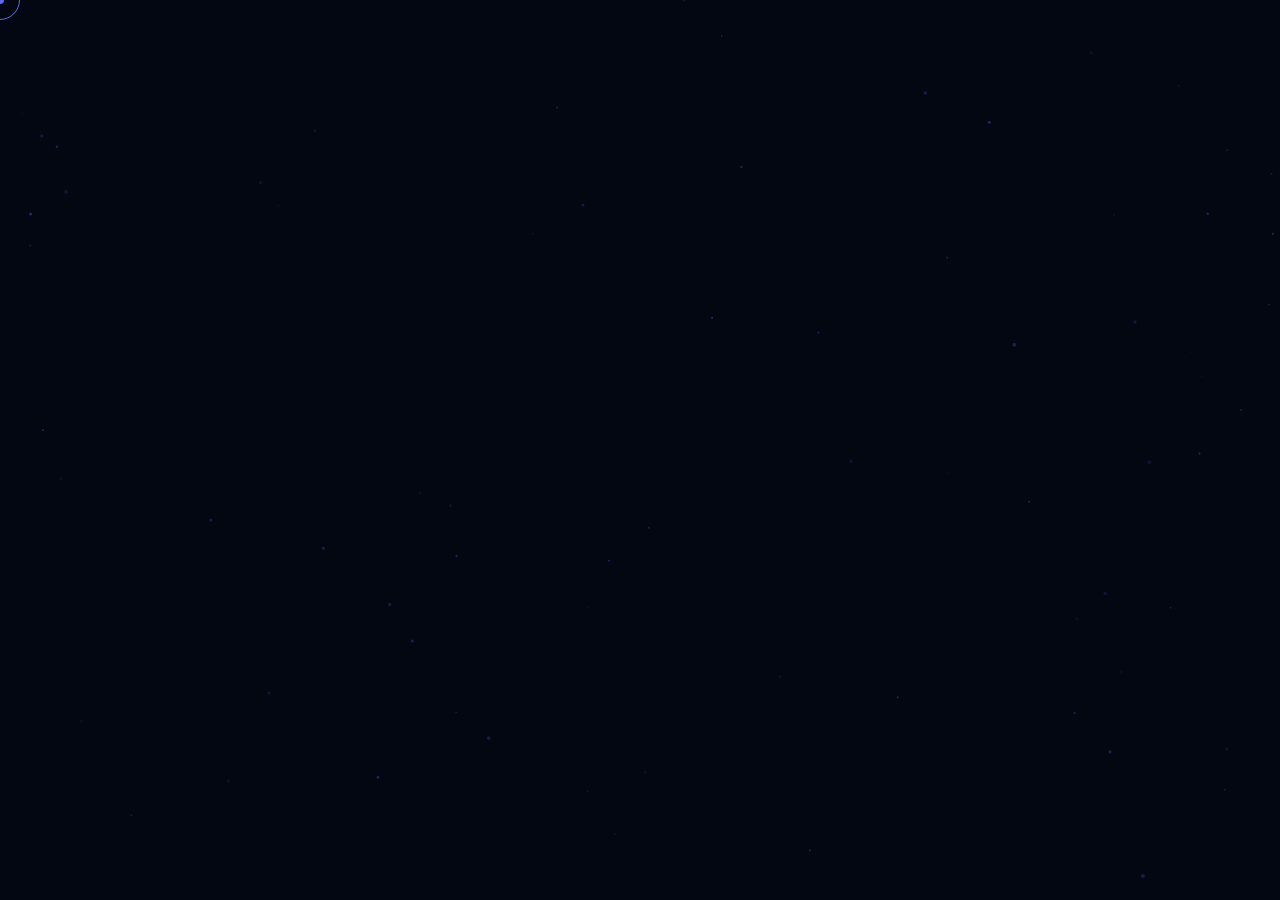
<file: contact.html>
<!DOCTYPE html>
<html lang="en">
<head>
    <meta charset="UTF-8">
    <meta name="viewport" content="width=device-width, initial-scale=1.0">
    <title>Contact | Kaushik Singha</title>
    
    <link rel="preconnect" href="https://fonts.googleapis.com">
    <link rel="preconnect" href="https://fonts.gstatic.com" crossorigin>
    <link href="https://fonts.googleapis.com/css2?family=Inter:wght@300;400;600;800&family=JetBrains+Mono:wght@400;700&display=swap" rel="stylesheet">
    <link rel="stylesheet" href="https://cdnjs.cloudflare.com/ajax/libs/font-awesome/6.4.0/css/all.min.css">
    <script src="https://cdnjs.cloudflare.com/ajax/libs/gsap/3.12.2/gsap.min.js"></script>

    <style>
        /* -----------------------------------------------------------
           SAME STYLES AS BEFORE (Theme & Form)
           ----------------------------------------------------------- */
        :root {
            --bg-dark: #030712;
            --bg-card: rgba(17, 24, 39, 0.7);
            --primary: #6366f1;
            --secondary: #ec4899;
            --text-main: #f9fafb;
            --text-muted: #9ca3af;
            --border: rgba(255, 255, 255, 0.1);
            --radius-lg: 24px;
        }

        * { margin: 0; padding: 0; box-sizing: border-box; cursor: none; }

        body {
            background-color: var(--bg-dark);
            color: var(--text-main);
            font-family: 'Inter', sans-serif;
            overflow: hidden;
            height: 100vh;
            display: flex;
            align-items: center;
            justify-content: center;
        }

        .cursor-dot, .cursor-outline {
            position: fixed; top: 0; left: 0; transform: translate(-50%, -50%);
            border-radius: 50%; z-index: 9999; pointer-events: none;
        }
        .cursor-dot { width: 8px; height: 8px; background-color: var(--primary); }
        .cursor-outline {
            width: 40px; height: 40px; border: 1px solid var(--primary);
            transition: width 0.2s, height 0.2s, background-color 0.2s;
        }
        body.hovering .cursor-outline {
            width: 60px; height: 60px; background-color: rgba(99, 102, 241, 0.1); border-color: var(--secondary);
        }

        #galaxy-canvas { position: fixed; top: 0; left: 0; width: 100%; height: 100%; z-index: -1; opacity: 0.6; }

        .contact-container {
            width: 90%;
            max-width: 600px;
            background: rgba(17, 24, 39, 0.6);
            backdrop-filter: blur(20px);
            border: 1px solid var(--border);
            border-radius: var(--radius-lg);
            padding: 50px;
            position: relative;
            box-shadow: 0 20px 50px rgba(0,0,0,0.5);
            opacity: 0;
            transform: translateY(30px);
            animation: formReveal 0.8s cubic-bezier(0.2, 0.8, 0.2, 1) forwards 0.3s;
        }

        @keyframes formReveal { to { opacity: 1; transform: translateY(0); } }

        .back-link {
            position: absolute; top: 30px; left: 30px;
            color: var(--text-muted); text-decoration: none; font-size: 0.9rem;
            display: flex; align-items: center; gap: 8px; transition: 0.3s;
        }
        .back-link:hover { color: var(--primary); transform: translateX(-5px); }

        h2 { font-size: 2rem; margin-bottom: 10px; text-align: center; font-weight: 800; letter-spacing: -1px; }
        .subtitle { text-align: center; color: var(--text-muted); margin-bottom: 40px; font-size: 0.95rem; }

        .form-group { margin-bottom: 20px; position: relative; }
        label { display: block; font-family: 'JetBrains Mono'; font-size: 0.75rem; color: var(--text-muted); margin-bottom: 8px; text-transform: uppercase; letter-spacing: 1px; }

        input, textarea {
            width: 100%;
            background: rgba(255,255,255,0.03);
            border: 1px solid var(--border);
            border-radius: 12px;
            padding: 15px;
            color: var(--text-main);
            font-family: 'Inter', sans-serif;
            font-size: 1rem;
            transition: 0.3s;
            outline: none;
        }

        input:focus, textarea:focus {
            border-color: var(--primary);
            background: rgba(99, 102, 241, 0.05);
            box-shadow: 0 0 15px rgba(99, 102, 241, 0.1);
        }

        textarea { resize: none; height: 120px; }

        .btn-submit {
            width: 100%; padding: 16px;
            background: linear-gradient(135deg, var(--primary), var(--secondary));
            color: white; border: none; border-radius: 12px;
            font-weight: 700; font-size: 1rem; margin-top: 10px;
            transition: 0.3s; box-shadow: 0 4px 20px rgba(99, 102, 241, 0.4);
        }
        .btn-submit:hover { transform: translateY(-2px); box-shadow: 0 8px 30px rgba(99, 102, 241, 0.6); }

        /* Success Overlay */
        .success-overlay {
            position: absolute; inset: 0;
            background: rgba(3, 7, 18, 0.95);
            display: flex; flex-direction: column; align-items: center; justify-content: center;
            border-radius: var(--radius-lg);
            z-index: 10;
            opacity: 0; pointer-events: none;
            transition: 0.5s;
        }
        .success-overlay.active { opacity: 1; pointer-events: all; }
        .check-icon { font-size: 4rem; color: var(--primary); margin-bottom: 20px; }
        
        /* Error Message Style */
        .error-msg {
            color: #ef4444; font-size: 0.85rem; text-align: center; margin-top: 10px; display: none;
        }

        @media (max-width: 600px) {
            .contact-container { padding: 30px 20px; width: 95%; }
            h2 { font-size: 1.5rem; margin-top: 20px;}
        }
    </style>
</head>
<body>

    <div class="cursor-dot"></div>
    <div class="cursor-outline"></div>
    <canvas id="galaxy-canvas"></canvas>

    <div class="contact-container">
        <a href="index.html" class="back-link hover-trigger"><i class="fas fa-arrow-left"></i> Back</a>
        
        <h2>Say Hello</h2>
        <p class="subtitle">I'm always open to discussing new projects or opportunities.</p>

        <form id="contactForm" action="https://formspree.io/f/xqalbjbg" method="POST">
            
            <input type="text" name="_gotcha" style="display:none">

            <div class="form-group">
                <label>Your Name</label>
                <input type="text" name="name" class="hover-trigger" placeholder="John Doe" required>
            </div>

            <div class="form-group">
                <label>Email Address</label>
                <input type="email" name="email" class="hover-trigger" placeholder="john@example.com" required>
            </div>

            <div class="form-group">
                <label>Subject</label>
                <input type="text" name="_subject" class="hover-trigger" placeholder="Project Inquiry" required>
            </div>

            <div class="form-group">
                <label>Message</label>
                <textarea name="message" class="hover-trigger" placeholder="Tell me about your project..." required></textarea>
            </div>

            <button type="submit" class="btn-submit hover-trigger" id="submitBtn">Send Message <i class="fas fa-paper-plane"></i></button>
            <p class="error-msg" id="errorMsg">Something went wrong. Please try again.</p>
        </form>

        <div class="success-overlay" id="successMsg">
            <i class="fas fa-check-circle check-icon"></i>
            <h3>Message Sent!</h3>
            <p style="color: var(--text-muted); margin-top: 10px;">I'll get back to you shortly.</p>
            <a href="index.html" class="btn-submit hover-trigger" style="display: inline-block; width: auto; margin-top: 30px; padding: 10px 30px; text-decoration: none; text-align: center;">Back to Home</a>
        </div>
    </div>

    <script>
        /* -----------------------------------------------------------
           1. CURSOR LOGIC
           ----------------------------------------------------------- */
        const cursorDot = document.querySelector('.cursor-dot');
        const cursorOutline = document.querySelector('.cursor-outline');
        
        window.addEventListener('mousemove', function(e) {
            cursorDot.style.left = `${e.clientX}px`; cursorDot.style.top = `${e.clientY}px`;
            cursorOutline.animate({ left: `${e.clientX}px`, top: `${e.clientY}px` }, { duration: 500, fill: "forwards" });
        });

        document.body.addEventListener('mouseover', (e) => {
            if (e.target.closest('.hover-trigger')) document.body.classList.add('hovering');
            else document.body.classList.remove('hovering');
        });

        /* -----------------------------------------------------------
           2. BACKGROUND LOGIC
           ----------------------------------------------------------- */
        const canvas = document.getElementById('galaxy-canvas');
        const ctx = canvas.getContext('2d');
        let width, height, particles = [];

        function initGalaxy() {
            width = window.innerWidth; height = window.innerHeight;
            canvas.width = width; canvas.height = height;
            particles = [];
            const count = width > 800 ? 100 : 50;
            for(let i=0; i<count; i++) {
                particles.push({
                    x: Math.random() * width, y: Math.random() * height,
                    size: Math.random() * 2, speedX: (Math.random() - 0.5) * 0.5, speedY: (Math.random() - 0.5) * 0.5,
                    opacity: Math.random() * 0.5 + 0.1
                });
            }
        }
        function animateGalaxy() {
            ctx.clearRect(0, 0, width, height);
            particles.forEach(p => {
                p.x += p.speedX; p.y += p.speedY;
                if(p.x < 0) p.x = width; if(p.x > width) p.x = 0;
                if(p.y < 0) p.y = height; if(p.y > height) p.y = 0;
                ctx.beginPath(); ctx.arc(p.x, p.y, p.size, 0, Math.PI * 2);
                ctx.fillStyle = `rgba(99, 102, 241, ${p.opacity})`; ctx.fill();
            });
            requestAnimationFrame(animateGalaxy);
        }
        window.addEventListener('resize', initGalaxy); initGalaxy(); animateGalaxy();

        /* -----------------------------------------------------------
           3. FORMSPREE SUBMISSION (AJAX)
           ----------------------------------------------------------- */
        const form = document.getElementById('contactForm');
        const successOverlay = document.getElementById('successMsg');
        const submitBtn = document.getElementById('submitBtn');
        const errorMsg = document.getElementById('errorMsg');

        async function handleSubmit(event) {
            event.preventDefault();
            
            // UI Loading State
            const originalBtnText = submitBtn.innerHTML;
            submitBtn.innerHTML = 'Sending... <i class="fas fa-spinner fa-spin"></i>';
            submitBtn.disabled = true;
            errorMsg.style.display = 'none';

            // Gather Data
            const data = new FormData(event.target);
            
            // Send to Formspree using AJAX (fetch)
            fetch(event.target.action, {
                method: form.method,
                body: data,
                headers: {
                    'Accept': 'application/json'
                }
            }).then(response => {
                if (response.ok) {
                    // Success! Show Overlay
                    successOverlay.classList.add('active');
                    form.reset();
                } else {
                    // Error Handling
                    response.json().then(data => {
                        if (Object.hasOwn(data, 'errors')) {
                            errorMsg.textContent = data["errors"].map(error => error["message"]).join(", ");
                        } else {
                            errorMsg.textContent = "Oops! There was a problem submitting your form";
                        }
                        errorMsg.style.display = 'block';
                        submitBtn.innerHTML = originalBtnText;
                        submitBtn.disabled = false;
                    })
                }
            }).catch(error => {
                // Network Error
                errorMsg.textContent = "Oops! There was a problem submitting your form";
                errorMsg.style.display = 'block';
                submitBtn.innerHTML = originalBtnText;
                submitBtn.disabled = false;
            });
        }

        form.addEventListener("submit", handleSubmit);
    </script>
</body>
</html>
</file>
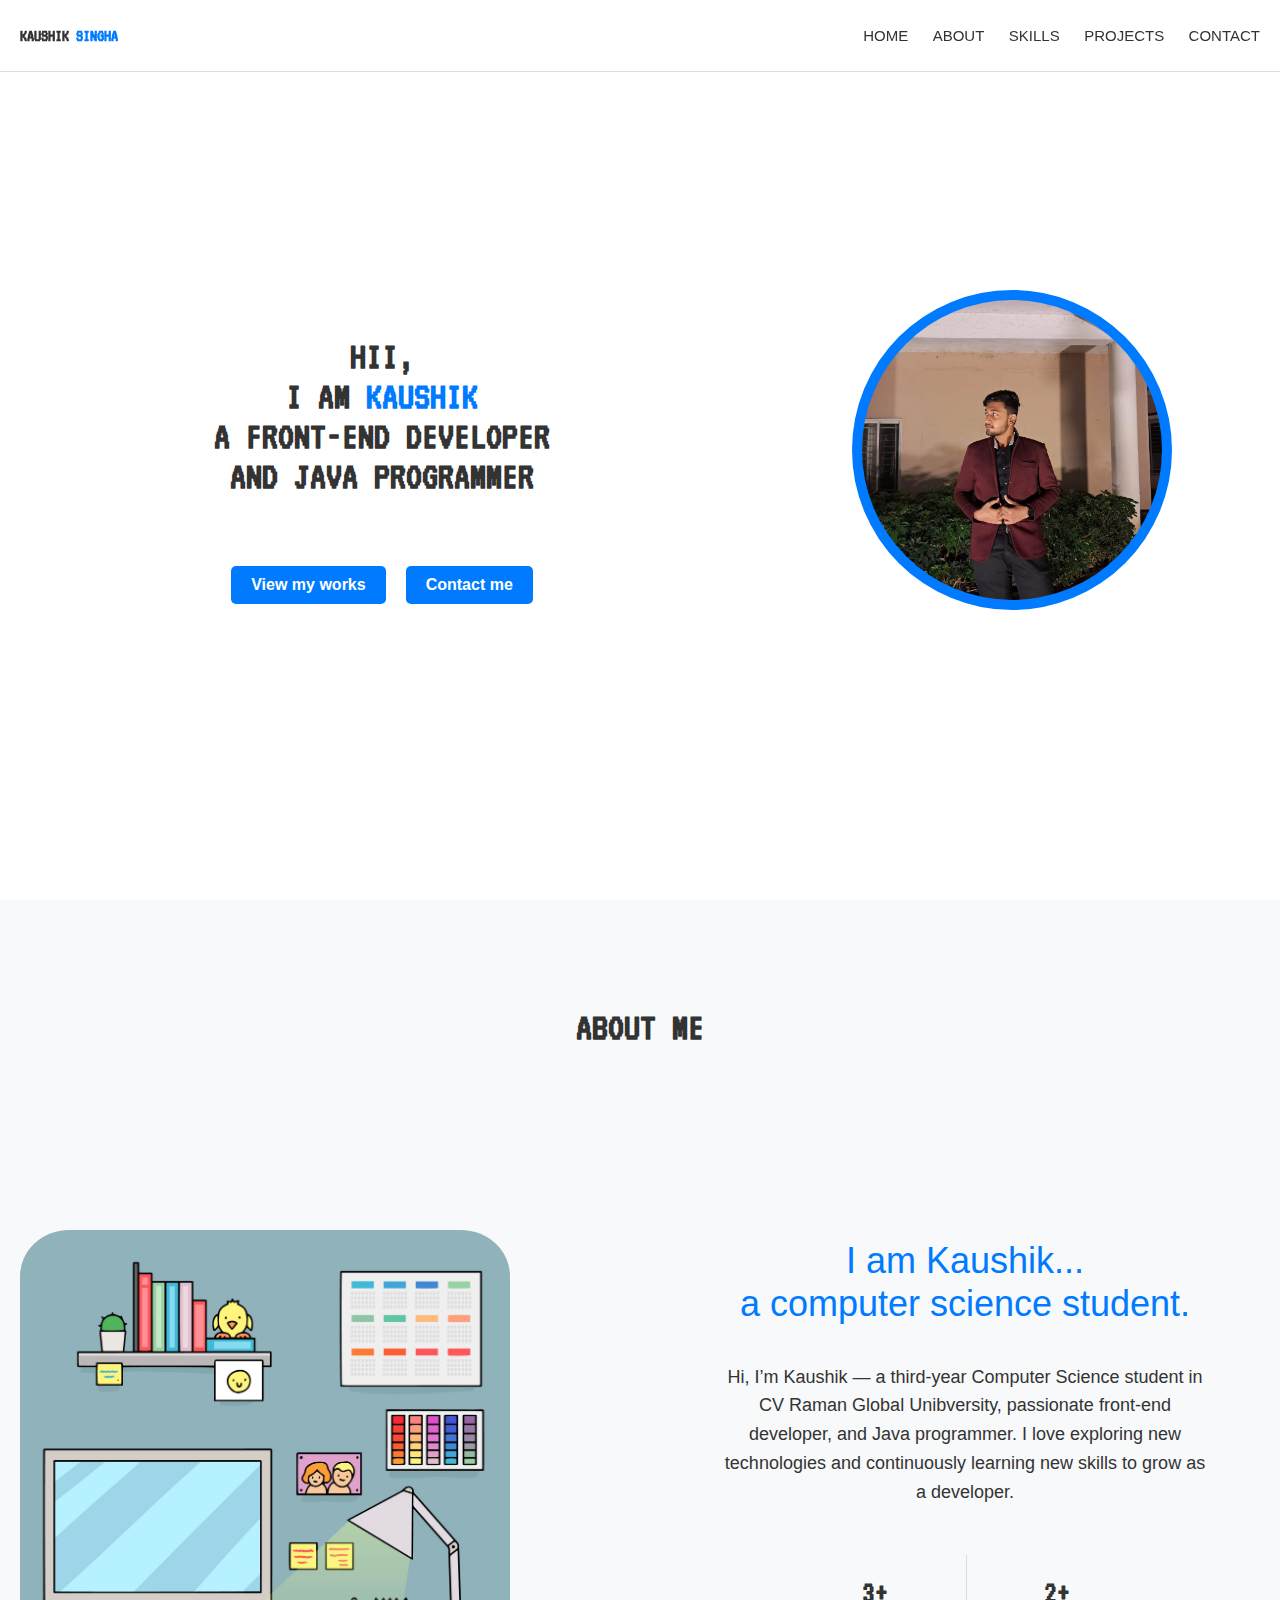
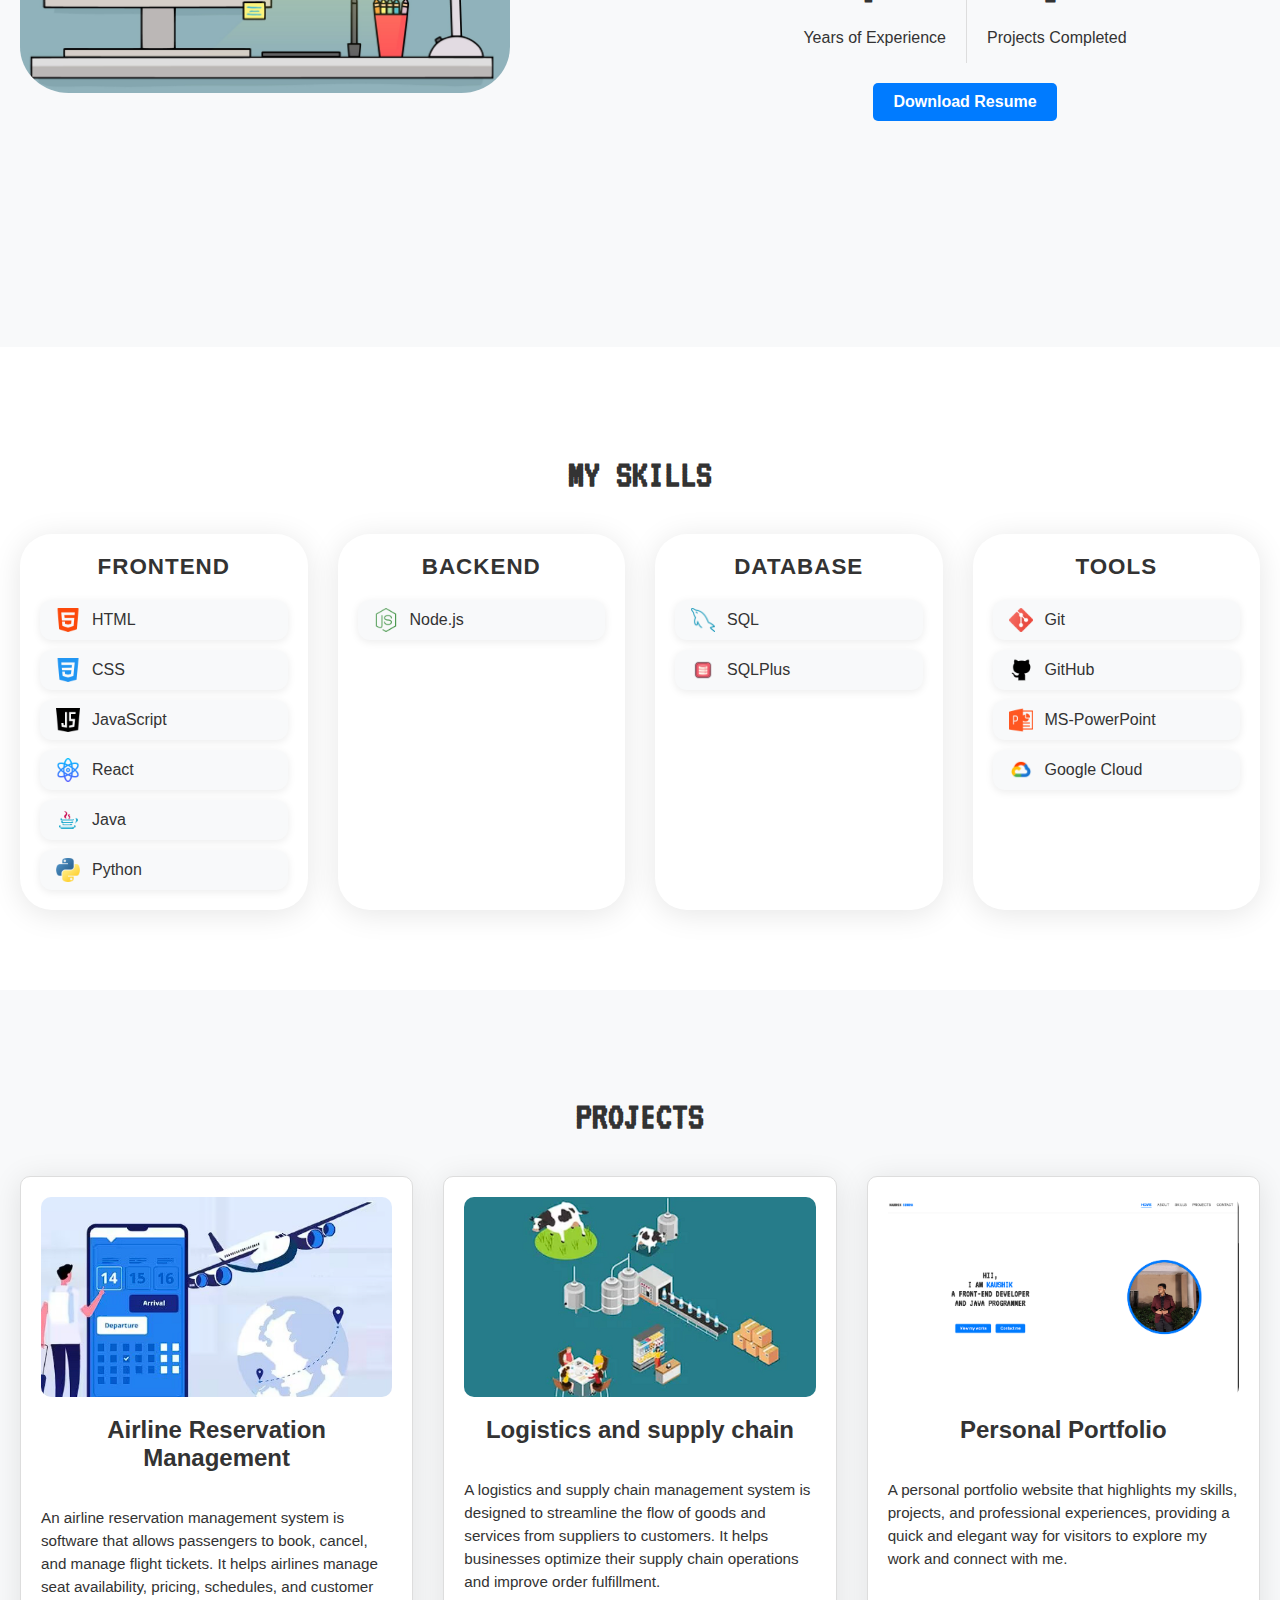
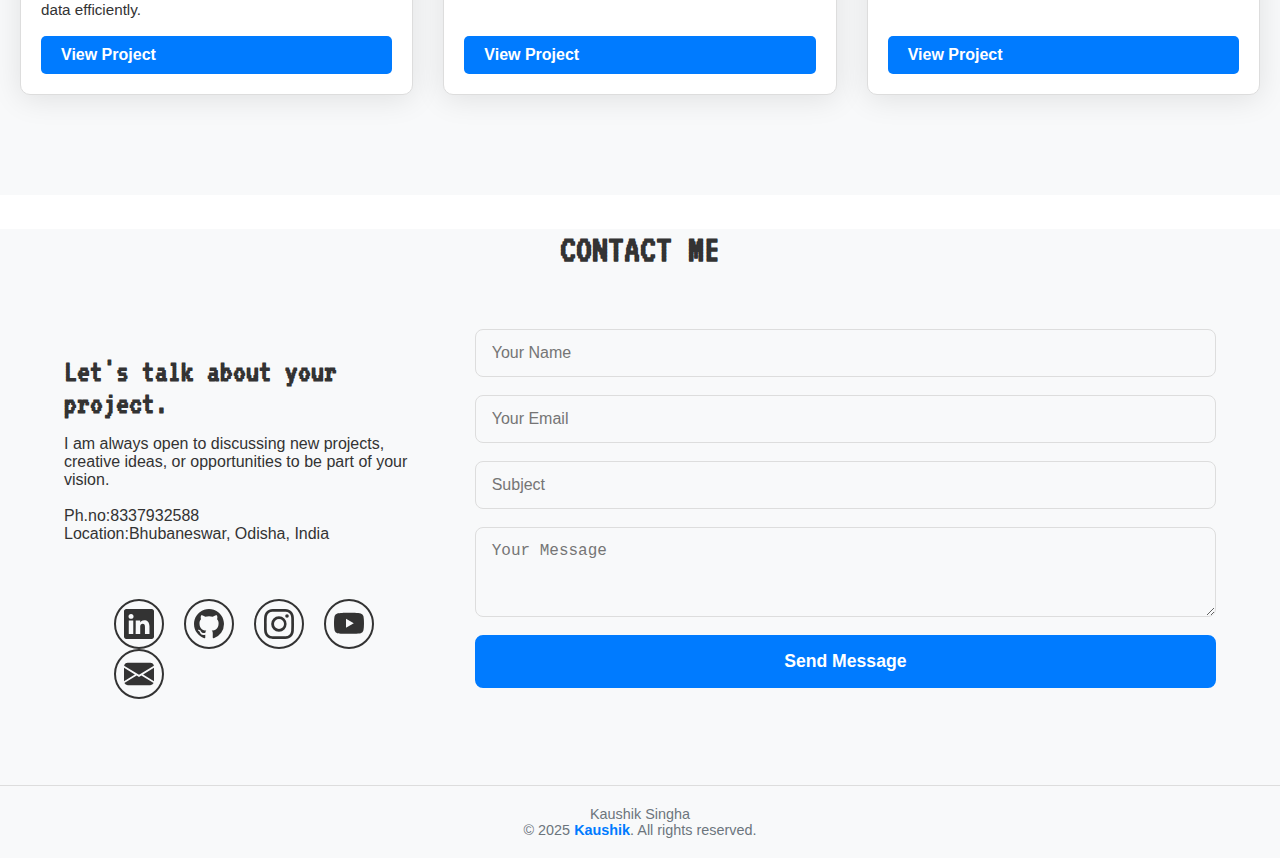
<file: index1.html>
<!DOCTYPE html>
<html>
<head>
  <meta charset="UTF-8" />
  <meta name="viewport" content="width=device-width, initial-scale=1.0" />
  <title>webpage</title>
  <link rel="preconnect" href="https://fonts.googleapis.com">
  <link rel="preconnect" href="https://fonts.gstatic.com" crossorigin>
  <link href="https://fonts.googleapis.com/css2?family=VT323&display=swap" rel="stylesheet">
  <link rel="stylesheet" href="styles1.css" />
</head>
<body>

  
  <div id="header">
    <div id="header-left">KAUSHIK <span style="color:#007bff">SINGHA</span></div>
    <div id="header-right">
      <a href="#home">HOME</a>
      <a href="#about">ABOUT</a>
      <a href="#skills">SKILLS</a>
      <a href="#projects">PROJECTS</a>
      <a href="#contact">CONTACT</a>
    </div>
  </div>

  
  <section id="home">
    <div id="home-des" style="margin-top: 0;">
      <p style="font-size:40px; text-align:center; color:#333333; font-family: 'VT323', monospace;">
        <b>HII, <br>
        I AM <span style="color:#007bff">KAUSHIK</span><br>
        A FRONT-END DEVELOPER<br>
        AND JAVA PROGRAMMER</b>
      </p>
      <ul>
        <li><a class="small-box" href="#projects">View my works</a></li>
        <li><a class="small-box" href="#contact">Contact me</a></li>
      </ul>
    </div>
    <div id="home-img">
      <div class="orbit-ring">
      </div>
      <img id="img" src="pics\My pic.jpg" alt="My picture" style="width:300px;height:300px; border-radius:50%; cursor:pointer; object-fit: cover; transition: transform 0.3s ease-in-out;" />
    </div>
  </section>

  
  <section id="about">
    <h1 style="text-align: center; font-size: 40px; margin-bottom: 10px;"><b>ABOUT <span style="color:#007bff">ME</span></b></h1>
    <div id="first-slide">
      <div id="second-box">
        <div>
          <p class="highlight" style="font-size:36px; line-height: 1.2;">I am Kaushik...<br>a computer science student.</p>
          <p style="font-size:18px; line-height: 1.6;">
            Hi, I’m Kaushik — a third-year Computer Science student in CV Raman Global Unibversity, passionate front-end developer, and Java programmer. I love exploring new technologies and continuously learning new skills to grow as a developer.
          </p>

          <div class="stats-wrapper">
            <div class="stats-container">
              <div class="stat-item">
                <h1><b><span style="color:#007bff">3+</span></b></h1>
                <p>Years of Experience</p>
              </div>
              <div class="stat-item">
                <h1><b><span style="color:#007bff">2+</span></b></h1>
                <p>Projects Completed</p>
              </div>
            </div>
            <a href="pics\Kaushik Singha Resume.pdf" download class="small-box" style="margin-top:20px; display:inline-block;">Download Resume</a>
          </div>
        </div>
      </div>
      <div id="first-box">
        <img src="pics\267162-P58YWL-424.jpg" alt="My picture" />
      </div>
    </div>
  </section>
  
  <section id="skills">
   <h1 style="text-align: center; font-size: 40px; margin-bottom: 20px;"><b>MY <span style="color:#007bff">SKILLS</span></b></h1>
  <div class="skills-grid">
    <div class="skill-card">
      <div class="skill-title">FRONTEND</div>
      <div class="skill-list">
        <div class="skill-item"><img src="pics\html-5.png" alt="HTML" /> HTML</div>
        <div class="skill-item"><img src="pics\css-3.png" alt="CSS" /> CSS</div>
        <div class="skill-item"><img src="pics\java-script.png" alt="JavaScript" /> JavaScript</div>
        <div class="skill-item"><img src="pics\atom.png" alt="React" /> React</div>
        <div class="skill-item"><img src="pics\java.png" alt="Java" /> Java</div>
        <div class="skill-item"><img src="pics\python.png" alt="Python" /> Python</div>
      </div>
    </div>
    <div class="skill-card">
      <div class="skill-title">BACKEND</div>
      <div class="skill-list">
        <div class="skill-item"><img src="pics\programing.png" alt="Node.js" /> Node.js</div>
      </div>
    </div>
    <div class="skill-card">
      <div class="skill-title">DATABASE</div>
      <div class="skill-list">
        <div class="skill-item"><img src="pics\icons8-mysql-50.png" alt="SQL" /> SQL</div>
        <div class="skill-item"><img src="pics\icons8-oracle-pl-sql-50.png" alt="SQLPlus" /> SQLPlus</div>
      </div>
    </div>
    <div class="skill-card">
      <div class="skill-title">TOOLS</div>
      <div class="skill-list">
        <div class="skill-item"><img src="pics\social.png" alt="Git" /> Git</div>
        <div class="skill-item"><img src="pics\github.png" alt="GitHub" /> GitHub</div>
        <div class="skill-item"><img src="pics\powerpoint.png" alt="MS-PowerPoint" /> MS-PowerPoint</div>
        <div class="skill-item"><img src="pics\icons8-google-cloud-50.png" alt="Google Cloud" /> Google Cloud</div>
      </div>
    </div>
  </div>
  </section>

  
  <section id="projects">
    <h1 style="text-align: center; font-size: 40px; margin-bottom: 20px;"><b><span style="color:#007bff">PROJECTS</span></b></h1>
    <div id="projects-container">
      <div class="project">
        <a href="https://github.com/KaushikSingha833" class="project-image-container">
          <img src="pics\airline pic.png" alt="Airline Project"/>
          <div class="project-overlay">
            <img src="pics\github.png" alt="GitHub Logo" class="github-logo"/>
          </div>
        </a>
        <h2>Airline Reservation Management</h2>
        <p>An airline reservation management system is software that allows passengers to book, cancel, and manage flight tickets. It helps airlines manage seat availability, pricing, schedules, and customer data efficiently.</p>
        <a href="https://github.com/KaushikSingha833" class="small-box">View Project</a>
      </div>
      <div class="project">
        <a href="https://github.com/KaushikSingha833" class="project-image-container">
          <img src="pics\supply chain.png" alt="Logistics Project"/>
          <div class="project-overlay">
            <img src="pics\github.png" alt="GitHub Logo" class="github-logo"/>
          </div>
        </a>
        <h2>Logistics and supply chain</h2>
        <p>A logistics and supply chain management system is designed to streamline the flow of goods and services from suppliers to customers. It helps businesses optimize their supply chain operations and improve order fulfillment.</p>
        <a href="https://github.com/KaushikSingha833" class="small-box">View Project</a>
      </div>
      <div class="project">
        <a href="https://github.com/KaushikSingha833/portfolio-Initial" class="project-image-container">
          <img src="pics\Port pic.png" alt="Personal Portfolio"/>
          <div class="project-overlay">
            <img src="pics\github.png" alt="GitHub Logo" class="github-logo"/>
          </div>
        </a>
        <h2>Personal Portfolio</h2>
        <p>A personal portfolio website that highlights my skills, projects, and professional experiences, providing a quick and elegant way for visitors to explore my work and connect with me.</p>
        <a href="https://github.com/KaushikSingha833/portfolio-Initial" class="small-box">View Project</a>
      </div>
    </div>
  </section>

  
<footer id="contact" style="background-color: #f8f9fa;">
  <h2 style="text-align: center; font-size: 40px; margin-bottom: 20px;">
    <span style="color:#007bff">CONTACT</span> ME
  </h2>
<div class="contact-container">
  <div class="contact-info">
    <div>
      <h2>Let's talk about your project.</h2>
      <p>I am always open to discussing new projects, creative ideas, or opportunities to be part of your vision.<br><br>Ph.no:8337932588<br>Location:Bhubaneswar, Odisha, India</p>
    </div>
    
    <ul class="example-2">
      <li class="icon-content">
        <a
          href="https://www.linkedin.com/in/kaushik-singha-1aa0b9333/"
          aria-label="LinkedIn"
          data-social="linkedin"
        >
          <div class="filled"></div>
          <svg
            xmlns="http://www.w3.org/2000/svg"
            width="16"
            height="16"
            fill="currentColor"
            class="bi bi-linkedin"
            viewBox="0 0 16 16"
            xml:space="preserve"
          >
            <path
              d="M0 1.146C0 .513.526 0 1.175 0h13.65C15.474 0 16 .513 16 1.146v13.708c0 .633-.526 1.146-1.175 1.146H1.175C.526 16 0 15.487 0 14.854zm4.943 12.248V6.169H2.542v7.225zm-1.2-8.212c.837 0 1.358-.554 1.358-1.248-.015-.709-.52-1.248-1.342-1.248S2.4 3.226 2.4 3.934c0 .694.521 1.248 1.327 1.248zm4.908 8.212V9.359c0-.216.016-.432.08-.586.173-.431.568-.878 1.232-.878.869 0 1.216.662 1.216 1.634v3.865h2.401V9.25c0-2.22-1.184-3.252-2.764-3.252-1.274 0-1.845.7-2.165 1.193v.025h-.016l.016-.025V6.169h-2.4c.03.678 0 7.225 0 7.225z"
              fill="currentColor"
            ></path>
          </svg>
        </a>
        <div class="tooltip">LinkedIn</div>
      </li>
      <li class="icon-content">
        <a href="https://github.com/KaushikSingha833" aria-label="GitHub" data-social="github">
          <div class="filled"></div>
          <svg
            xmlns="http://www.w3.org/2000/svg"
            width="16"
            height="16"
            fill="currentColor"
            class="bi bi-github"
            viewBox="0 0 16 16"
            xml:space="preserve"
          >
            <path
              d="M8 0C3.58 0 0 3.58 0 8c0 3.54 2.29 6.53 5.47 7.59.4.07.55-.17.55-.38 0-.19-.01-.82-.01-1.49-2.01.37-2.53-.49-2.69-.94-.09-.23-.48-.94-.82-1.13-.28-.15-.68-.52-.01-.53.63-.01 1.08.58 1.23.82.72 1.21 1.87.87 2.33.66.07-.52.28-.87.51-1.07-1.78-.2-3.64-.89-3.64-3.95 0-.87.31-1.59.82-2.15-.08-.2-.36-1.02.08-2.12 0 0 .67-.21 2.2.82.64-.18 1.32-.27 2-.27s1.36.09 2 .27c1.53-1.04 2.2-.82 2.2-.82.44 1.1.16 1.92.08 2.12.51.56.82 1.27.82 2.15 0 3.07-1.87 3.75-3.65 3.95.29.25.54.73.54 1.48 0 1.07-.01 1.93-.01 2.2 0 .21.15.46.55.38A8.01 8.01 0 0 0 16 8c0-4.42-3.58-8-8-8"
              fill="currentColor"
            ></path>
          </svg>
        </a>
        <div class="tooltip">GitHub</div>
      </li>
      <li class="icon-content">
        <a
          href="https://www.instagram.com/kaushik_588?igsh=N2lxd3JscG9haThy"
          aria-label="Instagram"
          data-social="instagram"
        >
          <div class="filled"></div>
          <svg
            xmlns="http://www.w3.org/2000/svg"
            width="16"
            height="16"
            fill="currentColor"
            class="bi bi-instagram"
            viewBox="0 0 16 16"
            xml:space="preserve"
          >
            <path
              d="M8 0C5.829 0 5.556.01 4.703.048 3.85.088 3.269.222 2.76.42a3.9 3.9 0 0 0-1.417.923A3.9 3.9 0 0 0 .42 2.76C.222 3.268.087 3.85.048 4.7.01 5.555 0 5.827 0 8.001c0 2.172.01 2.444.048 3.297.04.852.174 1.433.372 1.942.205.526.478.972.923 1.417.444.445.89.719 1.416.923.51.198 1.09.333 1.942.372C5.555 15.99 5.827 16 8 16s2.444-.01 3.298-.048c.851-.04 1.434-.174 1.943-.372a3.9 3.9 0 0 0 1.416-.923c.445-.445.718-.891.923-1.417.197-.509.332-1.09.372-1.942C15.99 10.445 16 10.173 16 8s-.01-2.445-.048-3.299c-.04-.851-.175-1.433-.372-1.941a3.9 3.9 0 0 0-.923-1.417A3.9 3.9 0 0 0 13.24.42c-.51-.198-1.092-.333-1.943-.372C10.443.01 10.172 0 7.998 0zm-.717 1.442h.718c2.136 0 2.389.007 3.232.046.78.035 1.204.166 1.486.275.373.145.64.319.92.599s.453.546.598.92c.11.281.24.705.275 1.485.039.843.047 1.096.047 3.231s-.008 2.389-.047 3.232c-.035.78-.166 1.203-.275 1.485a2.5 2.5 0 0 1-.599.919c-.28.28-.546.453-.92.598-.28.11-.704.24-1.485.276-.843.038-1.096.047-3.232.047s-2.39-.009-3.233-.047c-.78-.036-1.203-.166-1.485-.276a2.5 2.5 0 0 1-.92-.598 2.5 2.5 0 0 1-.6-.92c-.109-.281-.24-.705-.275-1.485-.038-.843-.046-1.096-.046-3.233s.008-2.388.046-3.231c.036-.78.166-1.204.276-1.486.145-.373.319-.64.599-.92s.546-.453.92-.598c.282-.11.705-.24 1.485-.276.738-.034 1.024-.044 2.515-.045zm4.988 1.328a.96.96 0 1 0 0 1.92.96.96 0 0 0 0-1.92m-4.27 1.122a4.109 4.109 0 1 0 0 8.217 4.109 4.109 0 0 0 0-8.217m0 1.441a2.667 2.667 0 1 1 0 5.334 2.667 2.667 0 0 1 0-5.334"
              fill="currentColor"
            ></path>
          </svg>
        </a>
        <div class="tooltip">Instagram</div>
      </li>
      <li class="icon-content">
        <a href="https://www.youtube.com/feed/you" aria-label="Youtube" data-social="youtube">
          <div class="filled"></div>
          <svg
            xmlns="http://www.w3.org/2000/svg"
            width="16"
            height="16"
            fill="currentColor"
            class="bi bi-youtube"
            viewBox="0 0 16 16"
            xml:space="preserve"
          >
            <path
              d="M8.051 1.999h.089c.822.003 4.987.033 6.11.335a2.01 2.01 0 0 1 1.415 1.42c.101.38.172.883.22 1.402l.01.104.022.26.008.104c.065.914.073 1.77.074 1.957v.075c-.001.194-.01 1.108-.082 2.06l-.008.105-.009.104c-.05.572-.124 1.14-.235 1.558a2.01 2.01 0 0 1-1.415 1.42c-1.16.312-5.569.334-6.18.335h-.142c-.309 0-1.587-.006-2.927-.052l-.17-.006-.087-.004-.171-.007-.171-.007c-1.11-.049-2.167-.128-2.654-.26a2.01 2.01 0 0 1-1.415-1.419c-.111-.417-.185-.986-.235-1.558L.09 9.82l-.008-.104A31 31 0 0 1 0 7.68v-.123c.002-.215.01-.958.064-1.778l.007-.103.003-.052.008-.104.022-.26.01-.104c.048-.519.119-1.023.22-1.402a2.01 2.01 0 0 1 1.415-1.42c.487-.13 1.544-.21 2.654-.26l.17-.007.172-.006.086-.003.171-.007A100 100 0 0 1 7.858 2zM6.4 5.209v4.818l4.157-2.408z"
              fill="currentColor"
            ></path>
          </svg>
        </a>
        <div class="tooltip">Youtube</div>
      </li>
      <li class="icon-content">
        <a
          href="mailto:kaushiksingha081@gmail.com"
          aria-label="Gmail"
          data-social="gmail"
        >
          <div class="filled"></div>
          <svg
            xmlns="http://www.w3.org/2000/svg"
            width="16"
            height="16"
            fill="currentColor"
            class="bi bi-envelope-fill"
            viewBox="0 0 16 16"
            xml:space="preserve"
          >
            <path
              d="M.05 3.555A2 2 0 0 1 2 2h12a2 2 0 0 1 1.95 1.555L8 8.414.05 3.555zM0 4.697v7.104l5.803-3.558L0 4.697zM6.761 8.83l-6.57 4.027A2 2 0 0 0 2 14h12a2 2 0 0 0 1.808-1.144l-6.57-4.027L8 9.586l-1.239-.757zm3.436-.586L16 11.801V4.697l-5.803 3.546z"
              fill="currentColor"
            ></path>
          </svg>
        </a>
        <div class="tooltip">Gmail</div>
      </li>
      

    </ul>
  </div>
  <form class="contact-form" action="https://formspree.io/f/xqalbjbg" method="POST">
    <input type="text" name="name" placeholder="Your Name" required>
    <input type="email" name="email" placeholder="Your Email" required>
    <input type="text" name="subject" placeholder="Subject" required>
    <textarea name="message" placeholder="Your Message" required></textarea>
    <button type="submit">Send Message</button>
  </form>
</div>
<div class="copyright">
  Kaushik Singha<br>© 2025 <span style="color:#007bff;"><b>Kaushik</b></span>. All rights reserved.
</div>
</footer>
<div id="loading-overlay">
  <div class="loader"></div>
</div>
<script src="loader1.js"></script>
<script src="navbar1.js"></script>

</body>
</html>
</file>
<file: styles1.css>
*, *::before, *::after {
      box-sizing: border-box;
    }
    html {
      scroll-behavior: smooth;
    }
    body {
      color: #333333;
      font-family: Arial, sans-serif;
      margin: 0;
      padding: 0;
    }
    img {
    max-width: 100%;
    height: auto;
    }
            
    #header {
      border-bottom: 1px solid #dddddd;
      position: fixed;
      width: 100%;
      display: flex;
      justify-content: space-between;
      align-items: center;
      padding: 0 20px;
      background-color: rgba(255, 255, 255, 0.5);
      backdrop-filter: blur(10px);
      -webkit-backdrop-filter: blur(10px);
      z-index: 999;
      height: 8vh;
    }
    #header-left {
      font-family: 'VT323', monospace;
      font-size: 18px;
      font-weight: bold;
      color: #333333;
    }
    #header-left span {
        color: #007bff !important;
    }
    #header-right a {
      color: #333333;
      font-size: 15px;
      margin-left: 20px;
      text-decoration: none;
      cursor: pointer;
      transition: all 0.3s ease-in-out;
    }
    #header-right a:hover {
      color: #007bff;
      transform: scale(1.1);
    }
    #header-right a.active {
      color: #007bff;
      font-weight: bold;
      border-bottom: 2px solid #007bff;
      padding-bottom: 3px;
    }
    #first-slide {
      display: flex;
      flex-direction: row-reverse;
      align-items: center;
      min-height: 90vh;
      width: 100%;
      gap: 40px;
    }
    

    #first-box {
      flex: 1;
      max-width: 500px;
      display: flex;
      justify-content: center;
      align-items: center;
      margin-right: 150px;
    }
    #first-box img {
      width: 100%;
      height: auto;
      border-radius: 10%;
      cursor: pointer;
    }

    #second-box {
      flex: 1;
      max-width: 600px;
      border-radius: 20px;
      font-family: 'Gill Sans', 'Gill Sans MT', Calibri, 'Trebuchet MS', sans-serif;
      color: #333333;
      text-align: center;
      padding: 20px;
      margin-right: 30px;
    }
    .stats-container {
      display: flex;
      justify-content: center;
      align-items: center;
      margin-top: 30px;
    }
    .stat-item {
      padding: 0 20px;
    }
    .stat-item:first-child {
      border-right: 1px solid #dddddd;
    }
    .stats-wrapper {
      display: flex;
      flex-direction: column;
      align-items: center;
    }
    #img {
        transition: transform .2s ease-in-out;
    }
    #img:hover {
      transform: scale(1.1);
    }
    
    .highlight {
      color: #007bff;
      padding: 1px 4px;
    }
    section {
      padding: 80px 20px;
    }
        #home-des {
      flex: 1.2;
      padding: 20px;
      border-radius: 20px;
      display: flex;
      flex-direction: column;
      justify-content: center;
      align-items: center;
    }
    #home-des ul {
      list-style: none;
      padding: 0;
      margin: 30px 0 0 0;
      display: flex;
      justify-content: center;
      gap: 20px;
      flex-wrap: wrap;
    }
    #home-des ul li {
      margin: 0;
    }
    #home-img {
      flex: 1;
      max-width: 40%;
      display: flex;
      align-items: center;
      justify-content: center;
      position: relative;
    }
    
    #home {
      display: flex;
      align-items: center;
      justify-content: center;
      gap: 20px;
      min-height: 100vh;
    }
    
    
#about {
  background-color: #f8f9fa;
}
#projects{
  background-color: #f8f9fa;
}
#projects-container {
      display: grid;
      grid-template-columns: repeat(3, 1fr);
      gap: 30px;
      padding: 20px 0;
    }
    .project {
      background: #ffffff;
      border: 1px solid #dddddd;
      border-radius: 10px;
      padding: 20px;
      color: #333333;
      box-shadow: 0 4px 30px rgba(0, 0, 0, 0.1);
      transition: 0.3s ease-in-out;
      display: flex;
      flex-direction: column;
    }

    .project:hover{
      transform: scale(1.05);
      transition: 0.3s ease-in-out;
      box-shadow: 4px 4px 10px rgba(0, 0, 0, 0.2);
    }
    .project h2 {
      margin-top: 0;
      text-align: center;
    }
    .project img {
      width: 100%;
      height: 200px;
      object-fit: cover;
      border-radius: 10px;
      margin-bottom: 15px;
    }
    .project p {
      flex-grow: 1;
      margin-bottom: 15px;
      font-size: 0.95rem;
      line-height: 1.5;
    }
    
    ul {
  list-style: none;
}

.example-2 {
  display: flex;
  justify-content: flex-start;
  align-items: center;
  margin-top: 20px;
  flex-wrap: wrap;
}
.example-2 .icon-content {
  margin: 0 10px;
  position: relative;
}
.example-2 .icon-content .tooltip {
  position: absolute;
  top: -30px;
  left: 50%;
  transform: translateX(-50%);
  color: #fff;
  padding: 6px 10px;
  border-radius: 5px;
  opacity: 0;
  visibility: hidden;
  font-size: 14px;
  transition: all 0.3s ease;
}
.example-2 .icon-content:hover .tooltip {
  opacity: 1;
  visibility: visible;
  top: -50px;
}
.example-2 .icon-content a {
  position: relative;
  overflow: hidden;
  display: flex;
  justify-content: center;
  align-items: center;
  width: 50px;
  height: 50px;
  border-radius: 50%;
  color: #333333;
  background-color: transparent;
  border: 2px solid #333333;
  transition: all 0.3s ease-in-out;
}
.example-2 .icon-content a:hover {
  box-shadow: 3px 2px 45px 0px rgb(0 0 0 / 12%);
}
.example-2 .icon-content a svg {
  position: relative;
  z-index: 1;
  width: 30px;
  height: 30px;
}
.example-2 .icon-content a:hover {
  color: #ffffff;
  border-color: transparent;
}
.example-2 .icon-content a .filled {
  position: absolute;
  top: auto;
  bottom: 0;
  left: 0;
  width: 100%;
  height: 0;
  background-color: #007bff;
  transition: all 0.3s ease-in-out;
}
.example-2 .icon-content a:hover .filled {
  height: 100%;
}

.example-2 .icon-content a[data-social] .filled,
.example-2 .icon-content a[data-social] ~ .tooltip {
  background-color: #007bff;
  color: #fff;
}
.example-2 .icon-content a[data-social]:hover {
  color: #ffffff;
}

#loading-overlay {
  position: fixed;
  top: 0;
  left: 0;
  background: #ffffff;
  width: 100%;
  height: 100%;
  z-index: 9999;
  display: flex;
  align-items: center;
  justify-content: center;
}

.loader {
  position: relative;
  width: 120px;
  height: 90px;
  margin: 0 auto;
}

.loader:before {
  content: "";
  position: absolute;
  bottom: 30px;
  left: 50px;
  height: 30px;
  width: 30px;
  border-radius: 50%;
  background: #007bff;
  animation: loading-bounce 0.5s ease-in-out infinite alternate;
}

.loader:after {
  content: "";
  position: absolute;
  right: 0;
  top: 0;
  height: 7px;
  width: 45px;
  border-radius: 4px;
  box-shadow: 0 5px 0 #dddddd, -35px 50px 0 #dddddd, -70px 95px 0 #dddddd;
  animation: loading-step 1s ease-in-out infinite;
}

@keyframes loading-bounce {
  0% {
    transform: scale(1, 0.7);
  }

  40% {
    transform: scale(0.8, 1.2);
  }

  60% {
    transform: scale(1, 1);
  }

  100% {
    bottom: 140px;
  }
}

@keyframes loading-step {
  0% {
    box-shadow: 0 10px 0 rgba(0, 0, 0, 0),
            0 10px 0 #dddddd,
            -35px 50px 0 #dddddd,
            -70px 90px 0 #dddddd;
  }

  100% {
    box-shadow: 0 10px 0 #dddddd,
            -35px 50px 0 #dddddd,
            -70px 90px 0 #dddddd,
            -70px 90px 0 rgba(0, 0, 0, 0);
  }
}
footer {
    background-color: #f8f9fa;
    color: #333333;
}
footer a:hover {
  color: #007bff;
  text-decoration: underline;
  transition: 0.3s ease;
}

@media (max-width: 900px) {
  #home, #first-slide {
    flex-direction: column;
    text-align: center;
  }
  #home {
    padding-top: 80px;
  }
  #home-des, #home-img, #first-box, #second-box {
    width: 100%;
    max-width: none;
    height: auto;
    margin: 10px 0;
  }
  #home-des p {
    font-size: 1.2rem;
  }
  #home-des p b {
    font-size: 1.8rem;
  }
  #home-img {
    order: -1;
  }
}

@media (max-width: 768px) {
  #header {
    flex-direction: column;
    height: auto;
    text-align: center;
    padding: 15px;
    position: static;
  }
  #header-right {
    margin-top: 10px;
    width: 100%;
    flex-direction: column;
  }
  #header-right a {
    margin: 5px 0;
  }
}
.small-box{
  display: inline-block;
  padding: 10px 20px;
  background-color: #007bff;
  color: #ffffff;
  text-decoration: none;
  border-radius: 5px;
  transition: all 0.3s ease-in-out;
  font-weight: bold;
}
.small-box:hover {
  background-color: #0056b3;
  color: #ffffff;
  transform: scale(1.05);
  box-shadow: 0 4px 10px rgba(0, 0, 0, 0.2);
}


.skills-grid {
  display: grid;

  grid-template-columns: repeat(auto-fit, minmax(250px, 1fr));
  justify-content: center;
  gap: 30px;
  margin-top: 40px;
}

.skill-card {
  background: #ffffff;
  border-radius: 32px;
  box-shadow: 0 4px 30px rgba(0, 0, 0, 0.1);
  padding: 20px;
  display: flex;
  flex-direction: column;
  align-items: center;

}

.skill-title {
  color: #333333;
  font-size: 1.4rem;
  font-weight: bold;
  margin-top: 0;
  margin-bottom: 20px;
  letter-spacing: 1px;
}

.skill-list {
  width: 100%;
  display: flex;
  flex-direction: column;
  flex-grow: 1;
  gap: 10px;
}

.skill-item {
  background: #f8f9fa;
  border-radius: 12px;
  display: flex;
  align-items: center;
  gap: 12px;
  padding: 8px 16px;
  color: #333333;
  font-size: 1rem;
  font-weight: 500;
  box-shadow: 0 2px 8px rgba(0, 0, 0, 0.08);
  transition: all 0.3s ease;
}

.skill-item img {
  width: 24px;
  height: 24px;
  object-fit: contain;
  flex-shrink: 0;
}

.skill-item:hover {
  background-color: #e9ecef;
  transform: scale(1.05);
  box-shadow: 0 4px 20px rgba(0, 0, 0, 0.1);
}
.contact-container {
  display: flex;
  justify-content: space-between;
  align-items: flex-start;
  padding: 40px 5vw 30px 5vw;
  gap: 40px;
  flex-wrap: wrap;
}

.contact-info {
  flex: 1;
  min-width: 260px;
  display: flex;
  flex-direction: column;
  gap: 20px;
}

.contact-info h2 {
  font-size: 2rem;
  margin-bottom: 0;
}

.contact-form {
  flex: 2;
  min-width: 320px;
  display: flex;
  flex-direction: column;
  gap: 18px;
  background: transparent;
}

.contact-form input,
.contact-form textarea {
  background: #f8f9fa;
  border: 1px solid #dddddd;
  border-radius: 8px;
  padding: 14px 16px;
  color: #333333;
  font-size: 1rem;
  resize: vertical;
  outline: none;
}

.contact-form textarea {
  min-height: 90px;
  max-width: 100%;
}

.contact-form button {
  background: #007bff;
  color: #ffffff;
  border: 2px solid #007bff;
  border-radius: 8px;
  padding: 14px 0;
  font-size: 1.1rem;
  font-weight: bold;
  cursor: pointer;
  transition: all 0.3s ease-in-out;
}
.contact-form button:hover {
  background: #0056b3;
  border-color: #0056b3;
  box-shadow: 0 4px 20px rgba(0, 0, 0, 0.2);
  color: #ffffff;
}

@media (max-width: 900px) {
  .contact-container {
    flex-direction: column;
    align-items: center;
    gap: 32px;
  }
  .contact-info {
    text-align: center;
    align-items: center;
  }
  .contact-form {
    width: 100%;
  }
}
.copyright {
  text-align: center;
  padding: 20px;
  margin-top: 40px;
  border-top: 1px solid #dddddd;
  font-size: 0.9rem;
  color: #6c757d;
}
#about h1, #skills h1, #projects h1, #contact h2 {
  font-family: 'VT323', monospace;
}
#about h1, #about h1 span, #skills h1, #skills h1 span, #projects h1, #projects h1 span, #contact h2, #contact h2 span {
  color: #333333 !important;
}



.orbit-ring span {
  position: absolute;
  width: 22px;
  height: 22px;
  background: radial-gradient(circle, #00c6ff 60%, #007bff 100%);
  border-radius: 50%;
  box-shadow: 0 0 18px 6px #00c6ff88;
}

.orbit-ring span:nth-child(1) { top: 0; left: 50%; transform: translate(-50%, -50%);}
.orbit-ring span:nth-child(2) { top: 18%; left: 88%; transform: translate(-50%, -50%);}
.orbit-ring span:nth-child(3) { top: 50%; left: 100%; transform: translate(-50%, -50%);}
.orbit-ring span:nth-child(4) { top: 82%; left: 88%; transform: translate(-50%, -50%);}
.orbit-ring span:nth-child(5) { top: 100%; left: 50%; transform: translate(-50%, -50%);}
.orbit-ring span:nth-child(6) { top: 82%; left: 12%; transform: translate(-50%, -50%);}
.orbit-ring span:nth-child(7) { top: 50%; left: 0%; transform: translate(-50%, -50%);}
.orbit-ring span:nth-child(8) { top: 18%; left: 12%; transform: translate(-50%, -50%);}

@keyframes orbit-rotate {
  0% { transform: translate(-50%, -50%) rotate(0deg);}
  100% { transform: translate(-50%, -50%) rotate(360deg);}
}

#home-img {
    position: relative;
    display: inline-block;
}

#home-img img {
    position: relative;
    z-index: 3;
    border-radius: 50%;
    display: block;
    margin: 0 auto;
}

.orbit-ring {
    position: absolute;
    top: 50%;
    left: 50%;
    width: 320px;
    height: 320px;
    transform: translate(-50%, -50%);
    pointer-events: none;
    z-index: 1;
}

.orbit-ring::before {
    content: "";
    position: absolute;
    inset: 0;
    border-radius: 50%;
    background: radial-gradient(circle, transparent 58%, #007bff 58.5%);
}

.orbit-ring span {
    display: none;
}
.project-image-container {
  position: relative;
  display: inline-block;
}

.project-overlay {
  position: absolute;
  top: 0;
  left: 0;
  width: 100%;
  height: 100%;
  background-color: rgba(0, 0, 0, 0.5);
  opacity: 0;
  transition: opacity 0.3s ease-in-out;
  display: flex;
  justify-content: center;
  align-items: center;
}

.project-image-container:hover .project-overlay {
  opacity: 1;
}

.project-overlay img {
  width: 20px;
  height: 20px;
  filter: invert(27%) sepia(98%) saturate(1738%) hue-rotate(187deg) brightness(101%) contrast(101%);
}
</file>
